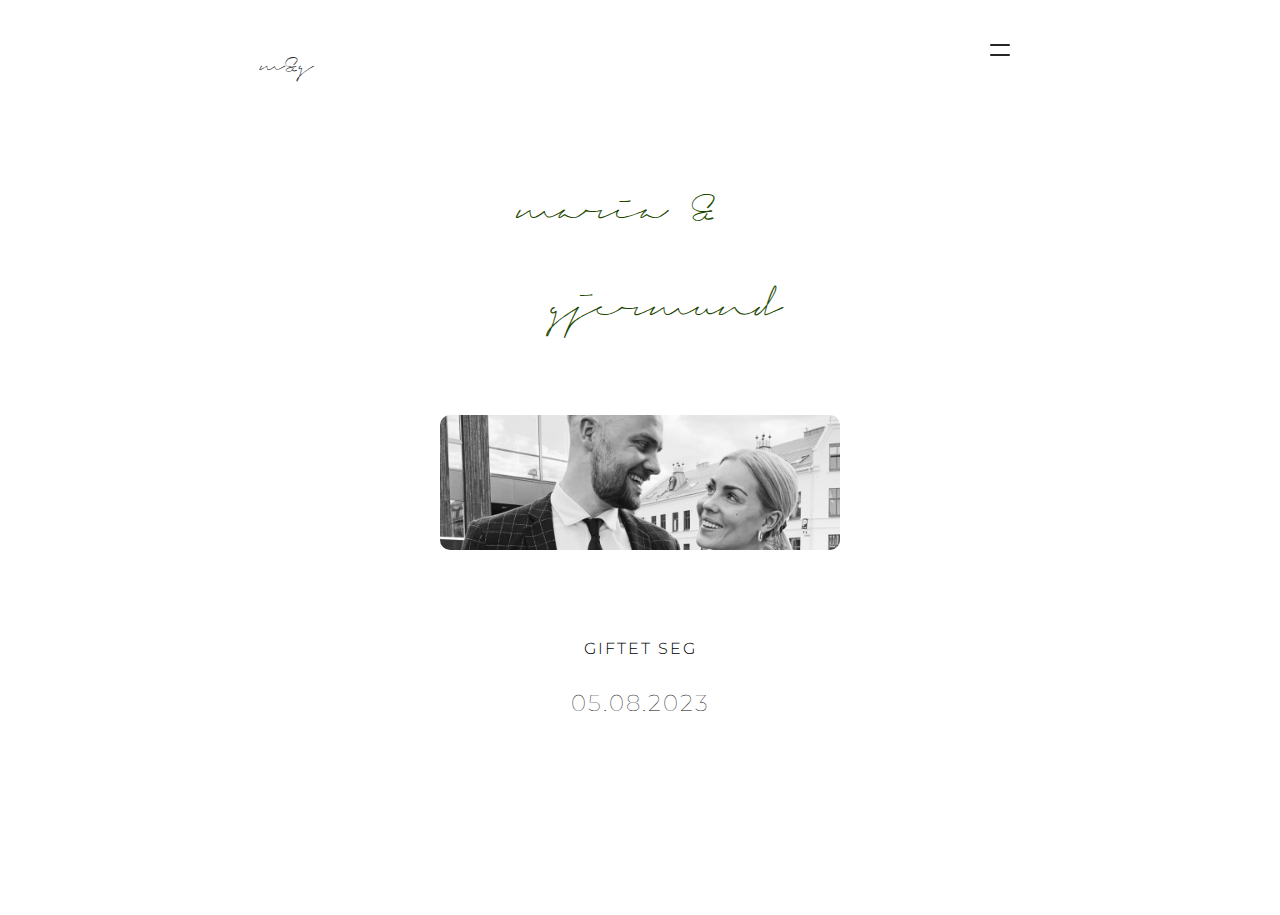
<file: index.html>
<!DOCTYPE html>
<html lang="en">
  <head>
    <meta charset="UTF-8" />
    <meta http-equiv="X-UA-Compatible" content="IE=edge" />
    <meta name="viewport" content="width=device-width, initial-scale=1.0, maximum-scale=1" />
    <title>Maria & Gjermund</title>
    <script defer src="/js/burger.js"></script>
    <script defer src="/js/main.js"></script>
    <link rel="stylesheet" href="css/style.css" />
    <link href="https://fonts.googleapis.com/css2?family=Montserrat:wght@100;200;300;400;500;600;700;800;900&display=swap" rel="stylesheet" />
  </head>
  <body>
    <header>
      <nav>
        <div class="logo-container">
          <a><p>m&g</p></a>
        </div>
        <div class="hamburger">
          <div class="burger-line"></div>
        </div>
        <div class="dropdown">
          <ul>
            <li class="active"><a>Home</a></li>
            <li><a href="/bidrag/">Bidrag</a></li>
            <li><a href="/overnatting/">Overnatting</a></li>
            <li><a href="/onskeliste/">Ønskeliste</a></li>
          </ul>
        </div>
      </nav>
      <div class="header-container">
        <div class="name-container">
          <div class="maria">maria &</div>
          <div class="gjermund">gjermund</div>
        </div>
      </div>
    </header>
    <main>
      <div class="image-container">
        <div class="image"></div>
      </div>
      <div class="count-container">
        <p class="count-text">GIFTET SEG</p>
        <div class="counter">
          <div class="loader">05.08.2023</div>
        </div>
      <!-- </div>
      <div class="ready-container">
        <p class="ready">ready?</p>
        <button class="reaction">JA!</button>
      </div> -->
    </main>
  </body>
</html>
</file>
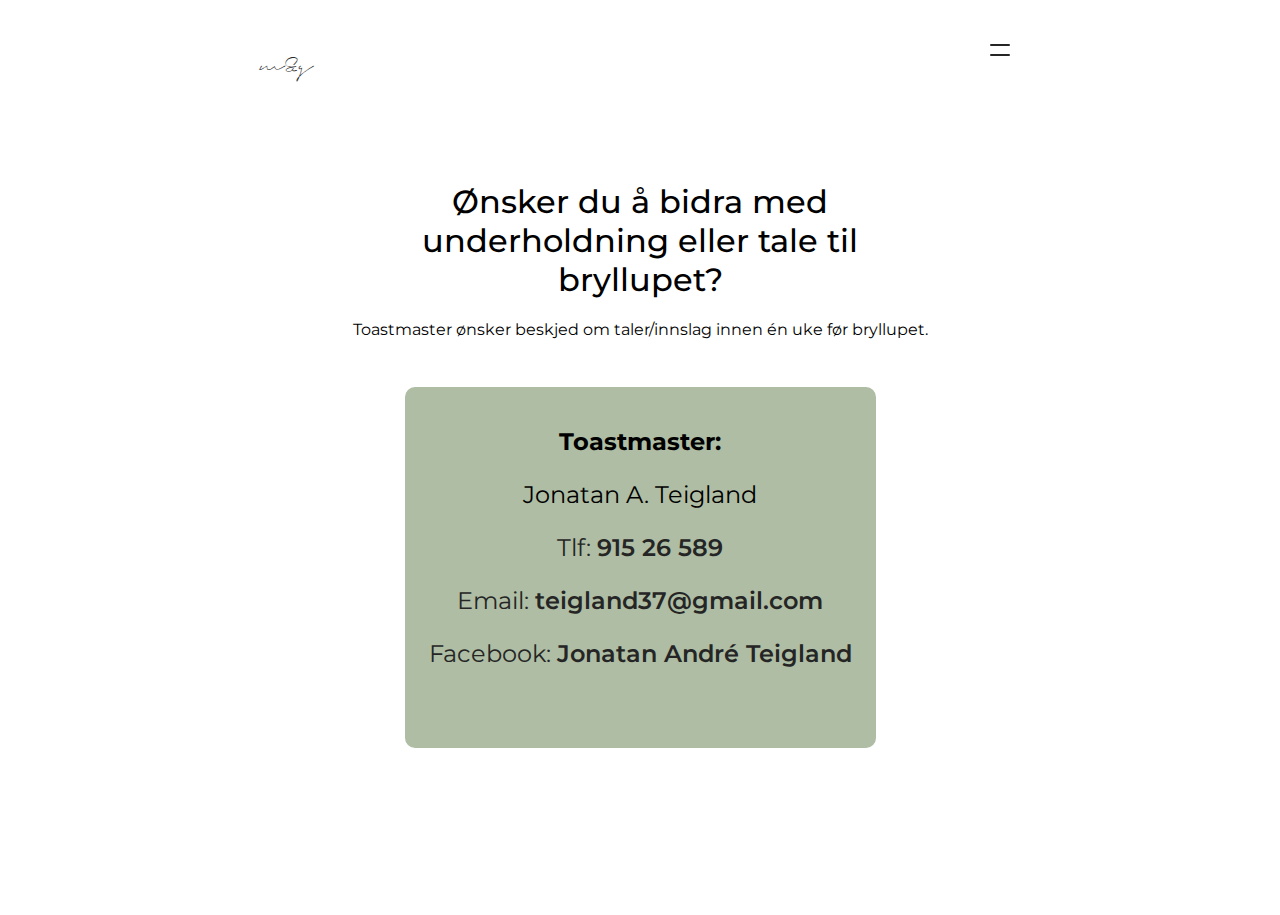
<file: bidrag/index.html>
<!DOCTYPE html>
<html lang="en">
  <head>
    <meta charset="UTF-8" />
    <meta http-equiv="X-UA-Compatible" content="IE=edge" />
    <meta name="viewport" content="width=device-width, initial-scale=1.0, maximum-scale=1" />
    <title>Bidra med underholdning</title>
    <script defer src="/js/burger.js"></script>
    <link rel="stylesheet" href="/css/style.css" />
    <link href="https://fonts.googleapis.com/css2?family=Montserrat:wght@100;200;300;400;500;600;700;800;900&display=swap" rel="stylesheet" />
  </head>
  <body>
    <header>
      <nav>
        <div class="logo-container">
          <a href="/"><p>m&g</p></a>
        </div>
        <div class="hamburger">
          <div class="burger-line"></div>
        </div>
        <div class="dropdown">
          <ul>
            <li><a href="/">Home</a></li>
            <li class="active"><a>Bidrag</a></li>
            <li><a href="/overnatting/">Overnatting</a></li>
            <li><a href="/onskeliste/">Ønskeliste</a></li>
          </ul>
        </div>
      </nav>
      <div class="header-container">
        <div class="name-container">
          <h1>Ønsker du å bidra med underholdning eller tale til bryllupet?</h1>
          <p>Toastmaster ønsker beskjed om taler/innslag innen én uke før bryllupet.</p>
        </div>
      </div>
    </header>
    <main>
      <div class="contact-container">
        <h3>Toastmaster:</h3>
        <p>Jonatan A. Teigland</p>
        <a href="tel:91526589"
          ><p>Tlf: <span class="hover">915 26 589</span></p></a
        >
        <a href="mailto:teigland37@gmail.com"
          ><p>Email: <span class="email hover">teigland37@gmail.com</span></p></a
        >
        <a href="https://www.facebook.com/JonatanTeigland"
          ><p>Facebook: <span class="facebook hover">Jonatan André Teigland</span></p></a
        >
      </div>
    </main>
  </body>
</html>
</file>
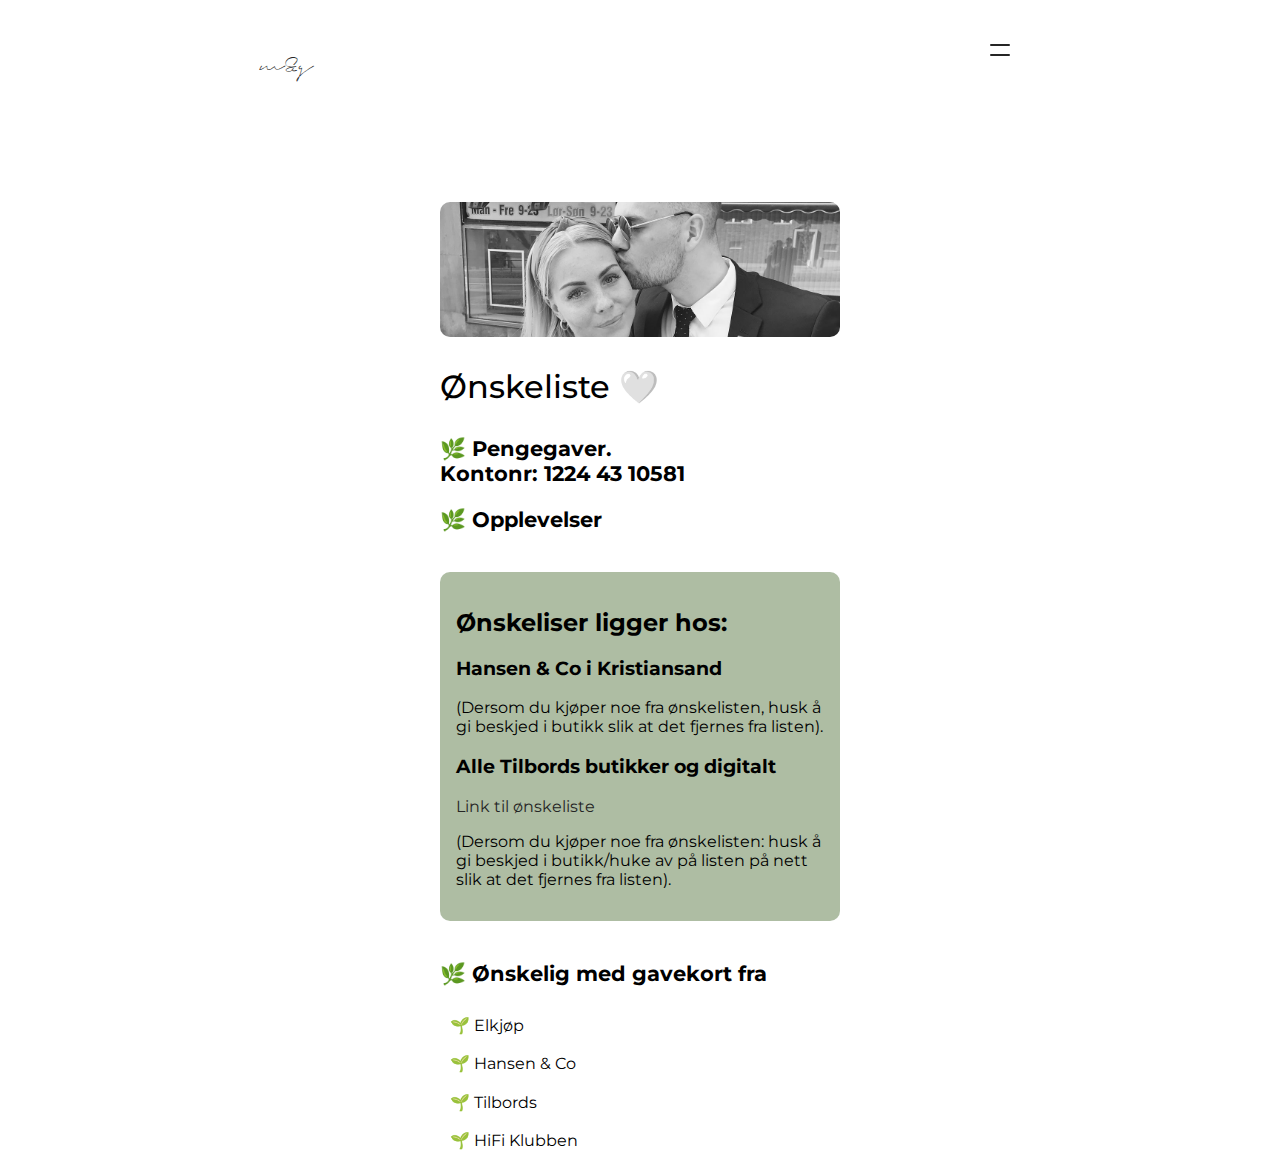
<file: onskeliste/index.html>
<!DOCTYPE html>
<html lang="en">
  <head>
    <meta charset="UTF-8" />
    <meta http-equiv="X-UA-Compatible" content="IE=edge" />
    <meta name="viewport" content="width=device-width, initial-scale=1.0, maximum-scale=1" />
    <title>Ønskeliste</title>
    <script defer src="/js/burger.js"></script>
    <link rel="stylesheet" href="/css/style.css" />
    <link href="https://fonts.googleapis.com/css2?family=Montserrat:wght@100;200;300;400;500;600;700;800;900&display=swap" rel="stylesheet" />
  </head>
  <body>
    <header>
      <nav>
        <div class="logo-container">
          <a href="/"><p>m&g</p></a>
        </div>
        <div class="hamburger">
          <div class="burger-line"></div>
        </div>
        <div class="dropdown">
          <ul>
            <li><a href="/">Home</a></li>
            <li><a href="/bidrag/">Bidrag</a></li>
            <li><a href="/overnatting/">Overnatting</a></li>
            <li class="active"><a>Ønskeliste</a></li>
          </ul>
        </div>
      </nav>
      <div class="header-container">
        <div class="image-onskeliste">
          <div class="image"></div>
        </div>
        <div class="onskeliste-container">
          <h1 class="m-top-2">Ønskeliste 🤍</h1>
          <p class="wish-item m-top-2">🌿 Pengegaver.<br>Kontonr: 1224 43 10581</p>
          <p class="wish-item">🌿 Opplevelser</p>
          <div class="m-top-4 bg-gray">
            <h2>Ønskeliser ligger hos:</h2>
            <div>
              <h3>Hansen & Co i Kristiansand</h3>
              <p>(Dersom du kjøper noe fra ønskelisten, husk å gi beskjed i butikk slik at det fjernes fra listen).</p>
            </div>
            <div>
              <h3>Alle Tilbords butikker og digitalt</h3>
              <a href="https://www.tilbords.no/onskeliste/117442">Link til ønskeliste</a>
              <p>(Dersom du kjøper noe fra ønskelisten: husk å gi beskjed i butikk/huke av på listen på nett slik at det fjernes fra listen).</p>
            </div>
          </div>
          <p class="wish-item m-top-4">🌿 Ønskelig med gavekort fra</p>
          <ul class="padding-unset">
            <li class="w-item">🌱 Elkjøp</li>
            <li class="w-item">🌱 Hansen & Co</li>
            <li class="w-item">🌱 Tilbords</li>
            <li class="w-item">🌱 HiFi Klubben</li>
          </ul>
        </div>
      </div>
    </header>
    <main></main>
  </body>
</html>
</file>
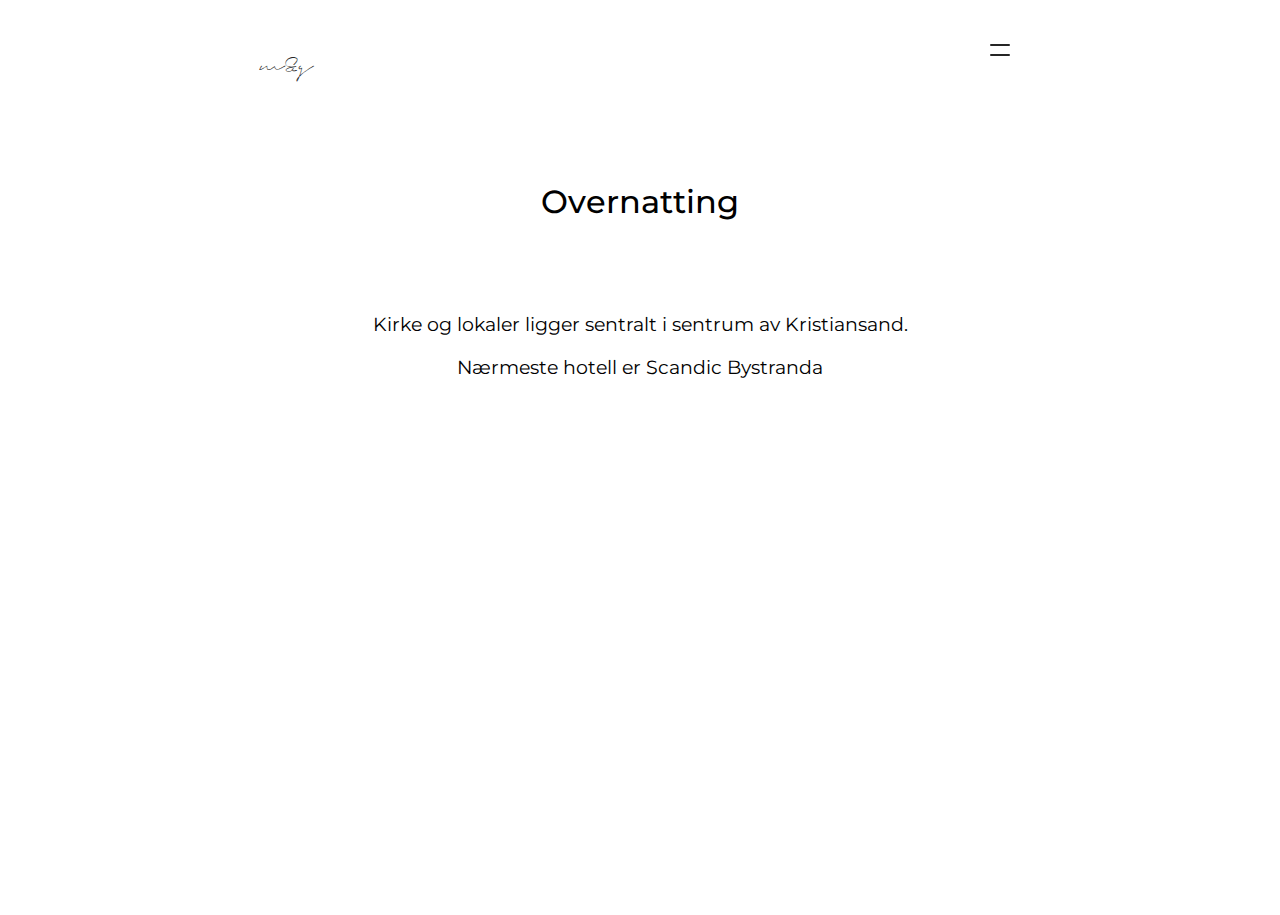
<file: overnatting/index.html>
<!DOCTYPE html>
<html lang="en">
  <head>
    <meta charset="UTF-8" />
    <meta http-equiv="X-UA-Compatible" content="IE=edge" />
    <meta name="viewport" content="width=device-width, initial-scale=1.0, maximum-scale=1" />
    <title>Overnatting</title>
    <script defer src="/js/burger.js"></script>
    <link rel="stylesheet" href="/css/style.css" />
    <link href="https://fonts.googleapis.com/css2?family=Montserrat:wght@100;200;300;400;500;600;700;800;900&display=swap" rel="stylesheet" />
  </head>
  <body>
    <header>
      <nav>
        <div class="logo-container">
          <a href="/"><p>m&g</p></a>
        </div>
        <div class="hamburger">
          <div class="burger-line"></div>
        </div>
        <div class="dropdown">
          <ul>
            <li><a href="/">Home</a></li>
            <li><a href="/bidrag/">Bidrag</a></li>
            <li class="active"><a>Overnatting</a></li>
            <li><a href="/onskeliste/">Ønskeliste</a></li>
          </ul>
        </div>
      </nav>
      <div class="header-container">
        <div class="name-container">
          <h1>Overnatting</h1>
        </div>
      </div>
    </header>
    <main>
      <div class="overnatting-container">
        <p>Kirke og lokaler ligger sentralt i sentrum av Kristiansand.</p>
        <p>Nærmeste hotell er Scandic Bystranda</p>
        <div class="map">
          <iframe src="https://www.google.com/maps/embed?pb=!1m18!1m12!1m3!1d2105.588971945891!2d8.002468013287135!3d58.14707940497814!2m3!1f0!2f0!3f0!3m2!1i1024!2i768!4f13.1!3m3!1m2!1s0x4638025cdba59b85%3A0x42ed997238b71373!2sScandic%20Kristiansand%20Bystranda!5e0!3m2!1sen!2sno!4v1682342328705!5m2!1sen!2sno" width="100%" height="450" style="border: 0; margin: auto" allowfullscreen="" loading="lazy" referrerpolicy="no-referrer-when-downgrade"></iframe>
        </div>
      </div>
    </main>
  </body>
</html>
</file>
<file: css/style.css>
@font-face {
  font-family: "signerica";
  src: url(/fonts/Signerica_Medium.ttf);
}

* {
  box-sizing: border-box;
}

html,
body {
  margin: 0;
  padding: 0;
}

a {
  text-decoration: none;
  color: #252525;
}

body {
  min-width: 100vw;
  min-height: 100vh;
  font-family: "montserrat", Verdana, Tahoma, sans-serif;
}

.header-container {
  margin-top: 55px;
  width: 100%;
}

nav {
  width: 100%;
  max-width: 800px;
  margin: auto;
  margin-top: 15px;
  padding: 20px;
  display: flex;
  justify-content: space-between;
}

li {
  list-style: none;
  padding: 1rem 0;
  font-size: 1.5rem;
}

.active {
  background-color: #1e48000f;
  border-radius: 10px;
  padding: 0.5rem 1rem;
  transform: translate(-1rem);
}

.active a {
  color: #1e4800;
}

.logo-container p {
  font-family: "signerica", serif;
  letter-spacing: 3px;
  width: fit-content;
  height: 40px;
}

.hamburger {
  position: relative;
  display: flex;
  justify-content: center;
  align-items: center;
  width: 40px;
  height: 40px;
  cursor: pointer;
  transition: all 0.5s ease-in-out;
}

.burger-line {
  width: 20px;
  height: 2px;
  background-color: #252525;
  border-radius: 5px;
  transition: all 0.5s ease-in-out;
}

.burger-line::before {
  content: "";
  position: absolute;
  width: 20px;
  height: 2px;
  background-color: #252525;
  border-radius: 5px;
  transition: all 0.5s ease-in-out;
  transform: translateY(-10px);
}

.hamburger.open .burger-line {
  transform: rotate(45deg);
  box-shadow: none;
}

.hamburger.open .burger-line::before {
  transform: rotate(90deg);
}

.name-container,
.contact-container,
.onskeliste-container {
  width: fit-content;
  margin: auto;
  max-width: 600px;
  text-align: center;
  padding-left: 10px;
  padding-right: 10px;
}

.onskeliste-container {
  text-align: left;
  max-width: 400px;
  padding-left: unset;
  padding-right: unset;
}

.contact-container,
.overnatting-container {
  margin-top: 3rem;
  background-color: #1e48005c;
  padding: 1.5rem;
  padding-bottom: 3.5rem;
  border-radius: 10px;
}

.overnatting-container {
  background-color: unset;
  text-align: center;
}

.overnatting-container > * {
  font-size: 1.2rem;
}

.map {
  max-width: 600px;
  margin: auto;
}

.contact-container h3 {
  font-size: 1.5rem;
  font-weight: 700;
}

.contact-container > * {
  font-size: 1.5rem;
  margin-top: 1rem;
}

.hover {
  font-weight: 600;
}

.hover:hover {
  color: white;
}

h1 {
  font-weight: 500;
}

.maria,
.gjermund {
  width: fit-content;
  margin: auto;
  font-family: "signerica", serif;
  font-size: 30px;
  font-weight: 100;
  color: #1e4800;
}

.maria {
  padding-right: 50px;
}

.gjermund {
  width: fit-content;
  padding-left: 50px;
  padding-top: 36px;
}

.image-container,
.image-onskeliste {
  margin: auto;
  margin-top: 75px;
  width: 100%;
  max-width: 400px;
  height: 135px;
  border-radius: 10px;
  background-size: cover;
  background-position: center;
  background-position-y: -60px;
  background-repeat: no-repeat;
}

.image-container {
  background-image: url(/images/mogG.jpeg);
}

.image-onskeliste {
  background-image: url(/images/onskeliste.jpg);
  background-position-y: -65px;
}
.m-top-2 {
  margin-top: 30px;
}

.wish-item {
  font-size: 1.3rem;
  font-weight: bold;
}

.bg-gray {
  background-color: #1e48005c;
  padding: 1rem;
  border-radius: 10px;
  margin: auto;
}
.m-top-4 {
  margin-top: 40px;
}

.padding-unset {
  padding-left: unset;
}

.w-item {
  font-size: 1rem;
  padding: 0.6rem;
}

.count-container {
  margin-top: 73px;
  width: 100%;
  display: flex;
  gap: 15px;
  flex-direction: column;
  justify-content: center;
  align-items: center;
  font-weight: 300;
  letter-spacing: 2px;
}

/* .loader {
  width: 30px;
  height: 2px;
  background-color: #252525;
  margin-right: 0;
} */

.counter {
  display: flex;
  gap: 30px;
  font-size: 23px;
  font-weight: 100;
}

.ready-container {
  margin-top: 60px;
  margin-bottom: 60px;
  width: 100%;
  display: flex;
  gap: 25px;
  flex-direction: column;
  justify-content: center;
  align-items: center;
  font-size: 18px;
  font-weight: 300;
  letter-spacing: 1px;
}

.ready-container button {
  cursor: pointer;
  padding: 10px 40px;
  background-color: #1e4800;
  color: #f2f2f2;
  outline: none;
  border: none;
  border-radius: 15px;
  letter-spacing: 1px;
  font-size: 18px;
  font-family: "montserrat", Verdana, Tahoma, sans-serif;
}

.invite-container {
  margin: auto;
  margin-top: 35px;
  width: 100%;
  max-width: 400px;
  height: 135px;
}

.invite {
  width: 100%;
  margin-bottom: 60px;
}

.dropdown {
  background-color: rgb(255, 255, 255);
  position: absolute;
  width: 100%;
  height: 50vh;
  max-width: 750px;
  padding: 20px;
  padding-top: 50px;
  margin: auto;
  margin-top: 30px;
  left: 0;
  right: 0;
  display: flex;
  justify-content: start;
  align-items: center;
  flex-direction: column;
  display: none;
}
</file>
